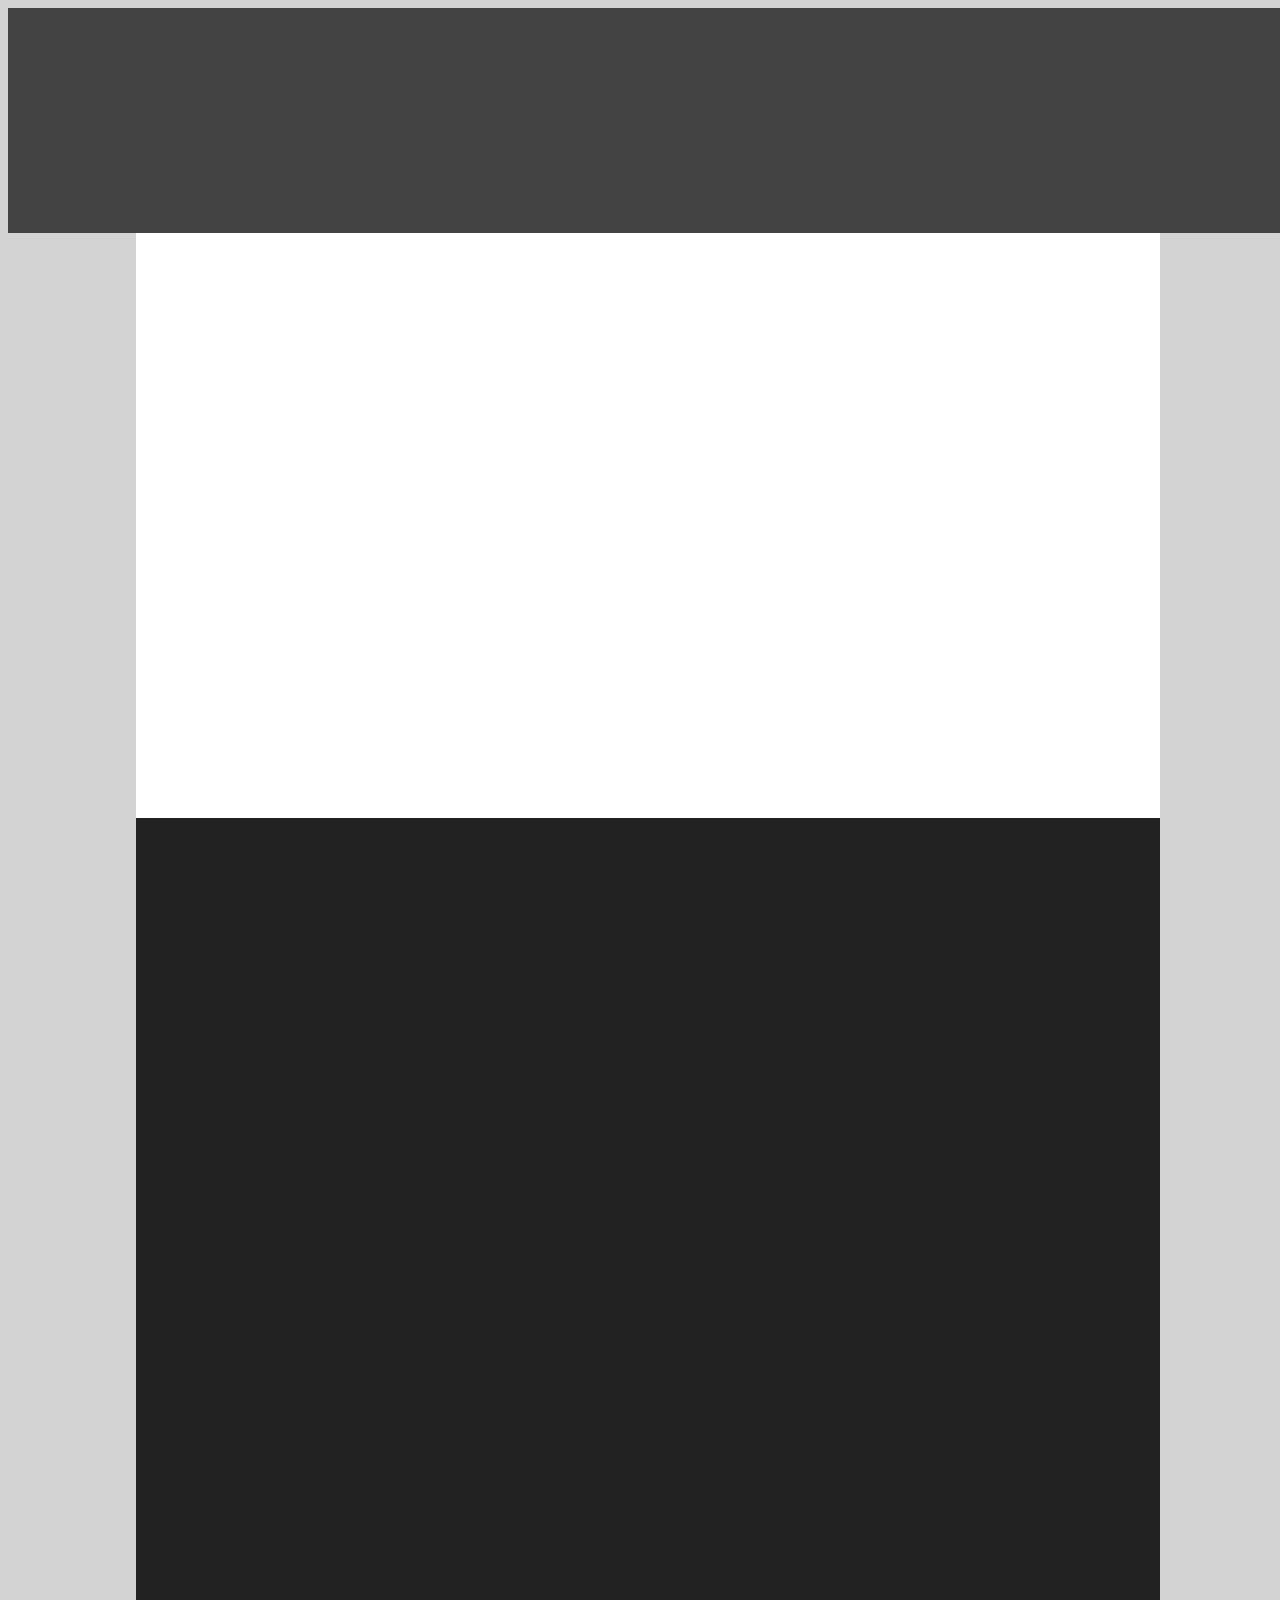
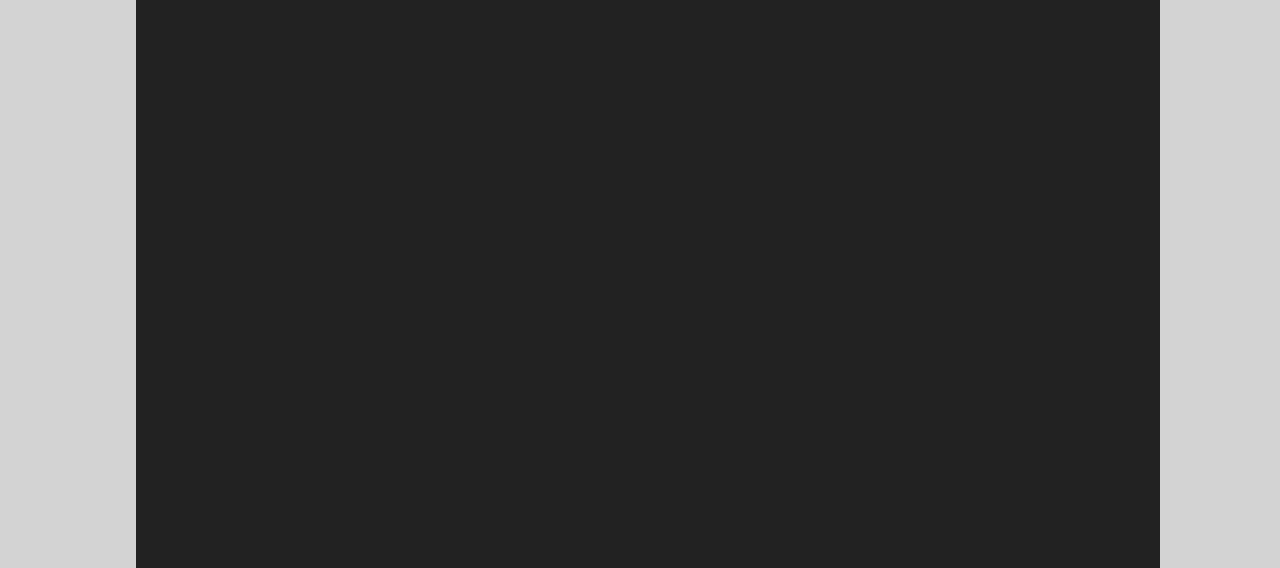
<file: first/index.html>
<!DOCTYPE html>
<html>
<head>
    <link rel="stylesheet" href="index.css">
    <title>Document</title>
</head>

<body>
    <div class="header"></div>
    <div class="middle"></div> 
    <div class="footer"></div>
</body>
</html>
</file>
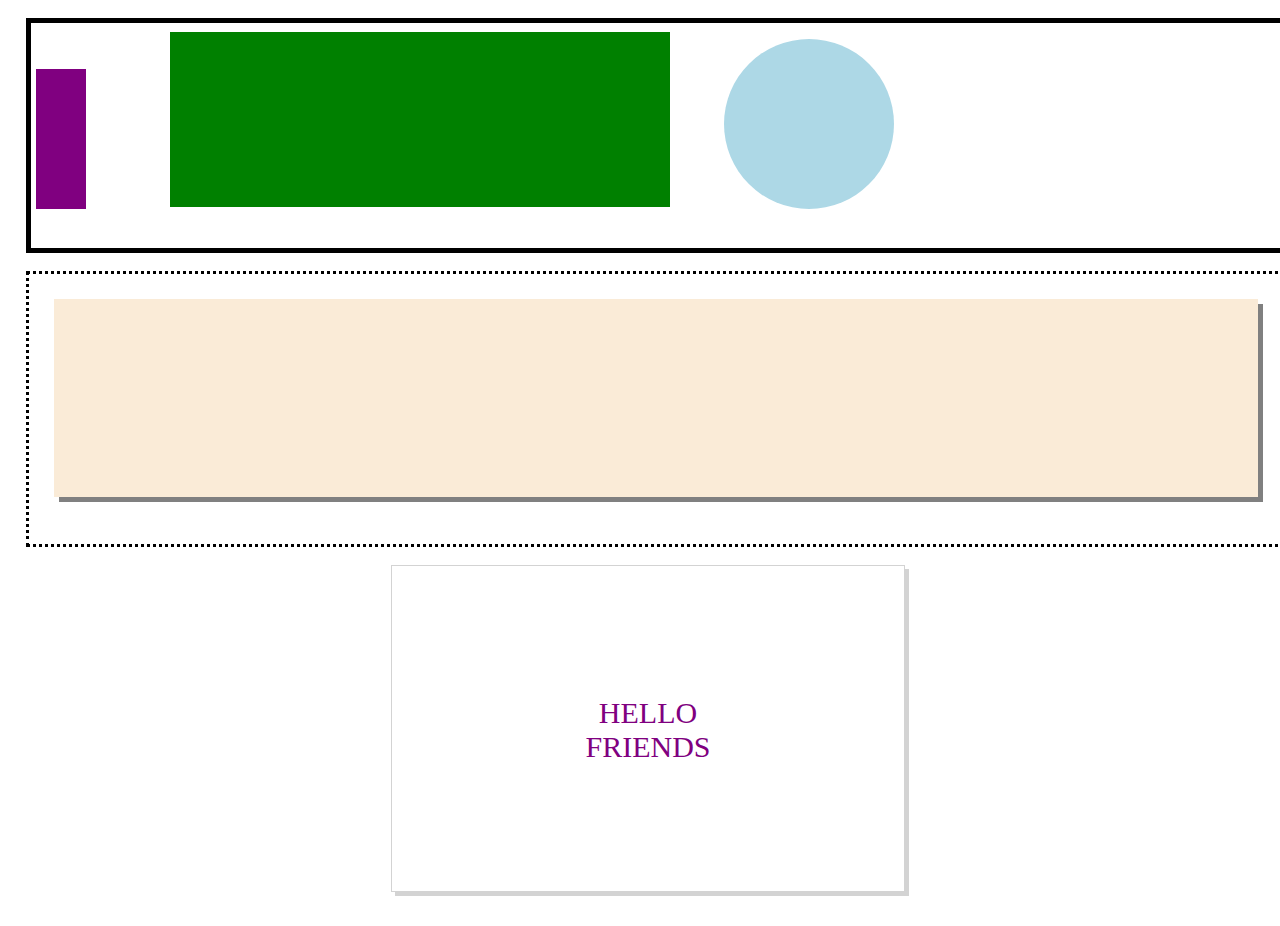
<file: second/index.html>
<!DOCTYPE html>
<html lang="en">
<head>
    <title>Document</title>
    <link rel="stylesheet" href="index.css">
</head>
<body>
    <div class="top">
        <div class="purple-box"></div>
        <div class="green-box"></div>
        <div class="blue-circle"></div>
    </div>
    <div class="middle">
        <div class="middle-box"></div>
    </div>
    <div class="bottom">
        <p>HELLO <br> FRIENDS</p>
        
    </div>
</body>
</html>
</file>
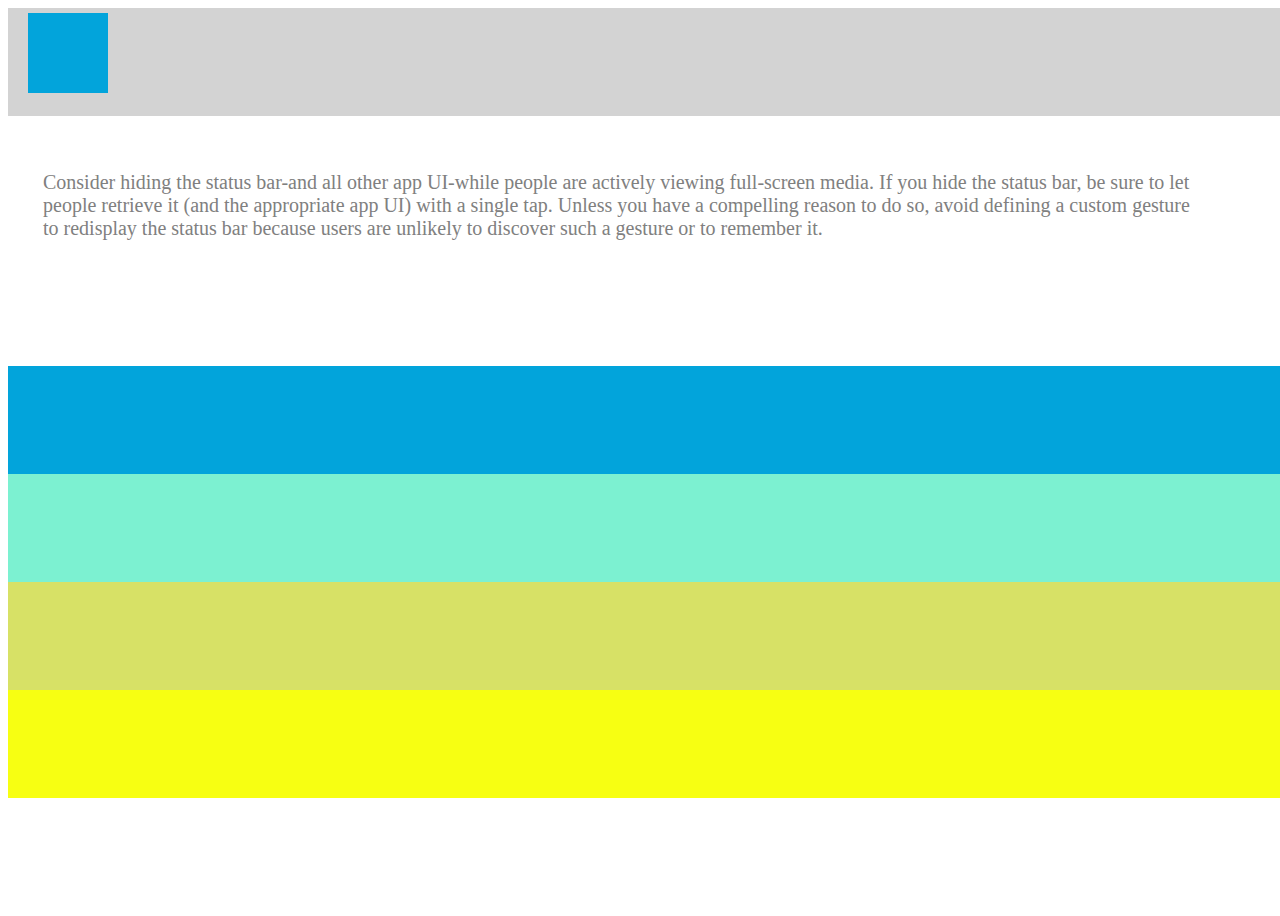
<file: third/index.html>
<!DOCTYPE html>
<html>
<head>
    <title>Third - Solution</title>
    <link rel="stylesheet" href="index.css">
</head>
<body>
    <div class="header">
        <div class="top-left"></div>
    </div>
    <div class="text">
        <p>Consider hiding the status bar-and all other app UI-while people are actively viewing full-screen media. If you hide the status bar, be sure to let people retrieve it (and the appropriate app UI) with a single tap. Unless you have a compelling reason to do so, avoid defining a custom gesture to redisplay the status bar because users are unlikely to discover such a gesture or to remember it.</p>
    </div>
    <div class="blue"></div>
    <div class="green"></div>
    <div class="muted-yellow"></div>
    <div class="yellow"></div>
</body>
</html>
</file>
<file: first/index.css>
body {
    background-color: lightgray;
    width: 100%;
    height: 100vh;
  }
  
  .header {
    width: 100%;
    height: 25vh;
    background-color: rgb(67, 67, 67);
  }
  
  .middle {
    background-color: white;
    margin: auto;
    width: 80%;
    height: 65vh;
  }
  
  .footer { 
    background-color: rgb(34, 34, 34);
    width: 80%;
    height: 150vh;
    margin: auto;
  }
</file>
<file: second/index.css>
body {
    height: 100vh;
    width: 100%;
}

.top {
    width: 98%;
    height:25vh;
    border-style: solid;
    border-width: 5px;
    margin: 2vh;
}

.purple-box {
    width: 50px;
    height: 140px;
    margin: 0 0 0 5px;
    background-color: purple;
    display: inline-block; 
}

.green-box {
    width: 500px;
    height: 175px;
    margin: 9px 50px 2px 80px;
    background-color: green;
    display: inline-block;
}

.blue-circle {
    width: 170px;
    height: 170px;
    background-color: lightblue;
    border-radius: 85px;
    display: inline-block; 
}

.middle {
    width: 98%;
    height: 30vh;
    border-style: dotted;
    margin: 2vh;
}

.middle-box {
    width: 96%;
    height: 22vh;
    margin: auto;
    margin-top: 2%;
    background-color: antiquewhite;
    box-shadow: 5px 5px gray;
}

p {
    color: purple;
    font-size: 30px;
    text-align: center;   
}

.bottom {
    margin: 0 auto;
    width: 40%;
    height: 25vh;
    border-style: solid;
    border-width: 1px;
    border-color: lightgray;
    box-shadow: 4px 4px lightgray;
    padding-top: 100px;
}
</file>
<file: third/index.css>
body {
    height: 100vh;
    width: 100%;
}

.header {
    background-color: lightgray;
    width: 100%;
    height: 12vh; 
}

.top-left {
    background-color: #02A4DB;
    height: 80px;
    width: 80px;
    display: inline-block;
    margin: 5px 0 0 20px;
}

.text {
    padding: 35px;
    height: 20vh;
    width: 90%;
}   

p {
    font-family: Verdana;
    color: gray;
    font-size: 20px;
}

.blue {
    background-color: #02A4DB;
    width: 100%;
    height: 12vh;
}

.green {
    background-color: #7CF1D1;
    width: 100%;
    height: 12vh;
}

.muted-yellow {
    background-color: #D7E166;
    width: 100%;
    height: 12vh;
}

.yellow {
    background-color: #F7FF12;
    width: 100%;
    height: 12vh;
}
</file>
